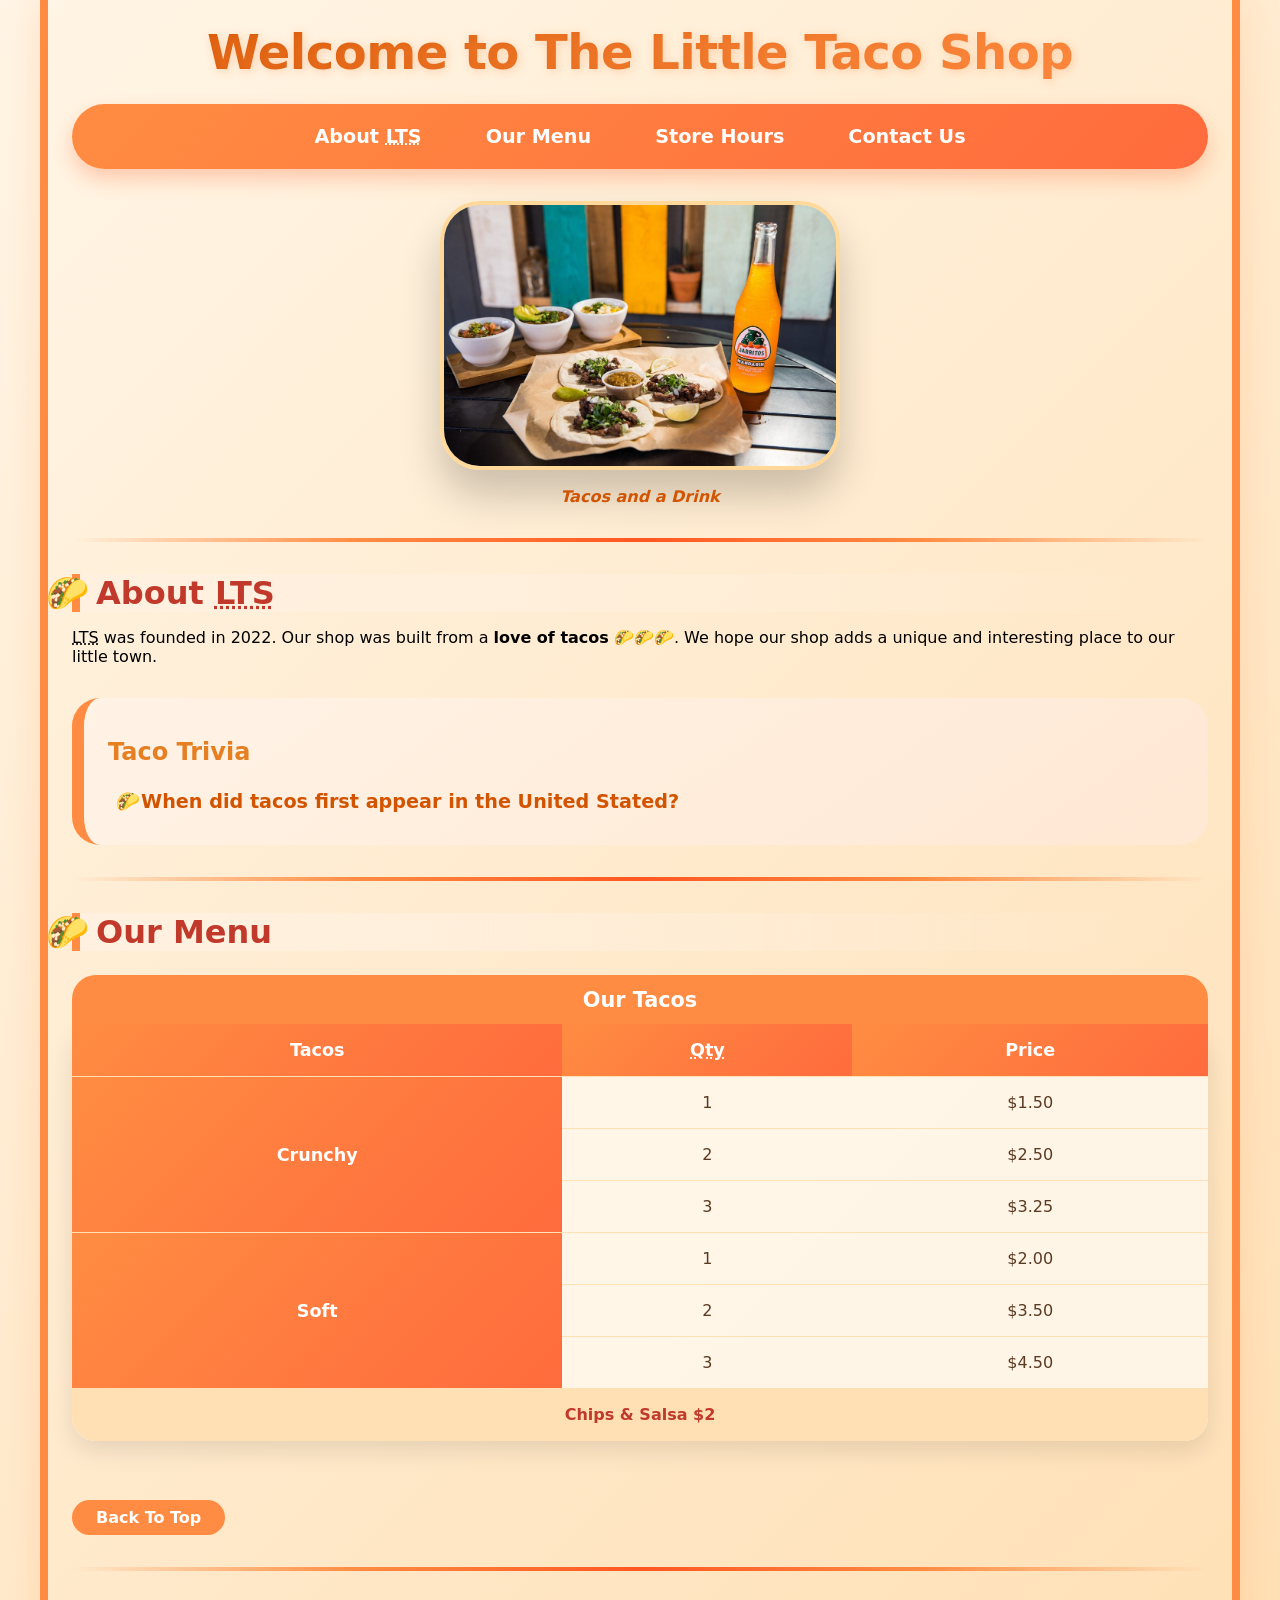
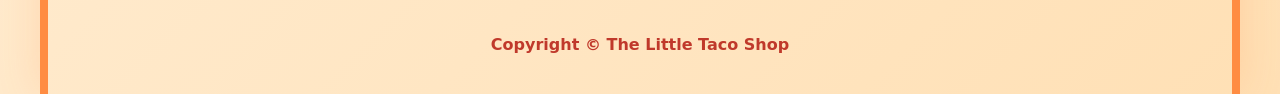
<file: index.html>
<!doctype html>
<html lang="en">
  <head>
    <meta charset="UTF-8" />
    <meta name="author" content="Dave Gray" />
    <meta
      name="description"
      content="The official website for The Little Taco Shop"
    />
    <title>The Little Taco Shop</title>
    <link rel="icon" href="favicon.ico" type="image/x-icon" />
    <link rel="stylesheet" href="css/style.css" />
  </head>

  <body>
    <header>
      <h1>Welcome to The Little Taco Shop</h1>
      <nav>
        <ul>
          <li>
            <a href="#about"
              >About <abbr title="The Little Taco Shop">LTS</abbr></a
            >
          </li>
          <li>
            <a href="#menu">Our Menu</a>
          </li>
          <li>
            <a href="hours.html">Store Hours</a>
          </li>
          <li>
            <a href="contact.html">Contact Us</a>
          </li>
        </ul>
      </nav>

      <figure>
        <img
          src="img/Tacos&Drinks.jpeg"
          alt="Tacos and a Drink"
          title="We love tacos!"
          width="400"
          height="267"
        />
        <figcaption>Tacos and a Drink</figcaption>
      </figure>
    </header>
    <hr />
    <main>
      <article id="about">
        <h2>About <abbr title="The Little Taco Shop">LTS</abbr></h2>
        <p>
          <abbr title="The Little Taco Shop">LTS</abbr> was founded in
          <time datetime="2022">2022</time>. Our shop was built from a
          <strong>love of tacos</strong> 🌮🌮🌮. We hope our shop adds a unique
          and interesting place to our little town.
        </p>
        <aside>
          <h3>Taco Trivia</h3>
          <details>
            <summary>When did tacos first appear in the United Stated?</summary>
            <p>
              Jeffrey M. Pilcher, taco historian and professor of history at the
              University of Minnesota, says the earliest mention of tacos in the
              United States are in a newspaper from
              <time datetime="1905">1905</time>. (Source:
              <cite
                ><a
                  href="https://www.smithsonianmag.com/arts-culture/where-did-the-taco-come-from-81228162/"
                  target="_blank"
                  >Smithsonian Magazine</a
                ></cite
              >)
            </p>
          </details>
        </aside>
      </article>
      <hr />
      <article id="menu">
        <h2>Our Menu</h2>
        <table>
          <caption>
            Our Tacos
          </caption>
          <thead>
            <tr>
              <th>Tacos</th>
              <th scope="col"><abbr title="Quantity">Qty</abbr></th>
              <th scope="col">Price</th>
            </tr>
          </thead>
          <tbody>
            <tr>
              <th scope="row" rowspan="3">Crunchy</th>
              <td>1</td>
              <td>$1.50</td>
            </tr>
            <tr>
              <td>2</td>
              <td>$2.50</td>
            </tr>
            <tr>
              <td>3</td>
              <td>$3.25</td>
            </tr>
            <tr>
              <th scope="row" rowspan="3">Soft</th>
              <td>1</td>
              <td>$2.00</td>
            </tr>
            <tr>
              <td>2</td>
              <td>$3.50</td>
            </tr>
            <tr>
              <td>3</td>
              <td>$4.50</td>
            </tr>
          </tbody>
          <tfoot>
            <tr>
              <td colspan="3">Chips &amp; Salsa $2</td>
            </tr>
          </tfoot>
        </table>
        <br />
        <p>
          <a href="#">Back To Top</a>
        </p>
      </article>
    </main>
    <hr />
    <footer>
      <p>Copyright &copy; The Little Taco Shop</p>
    </footer>
  </body>
</html>
</file>
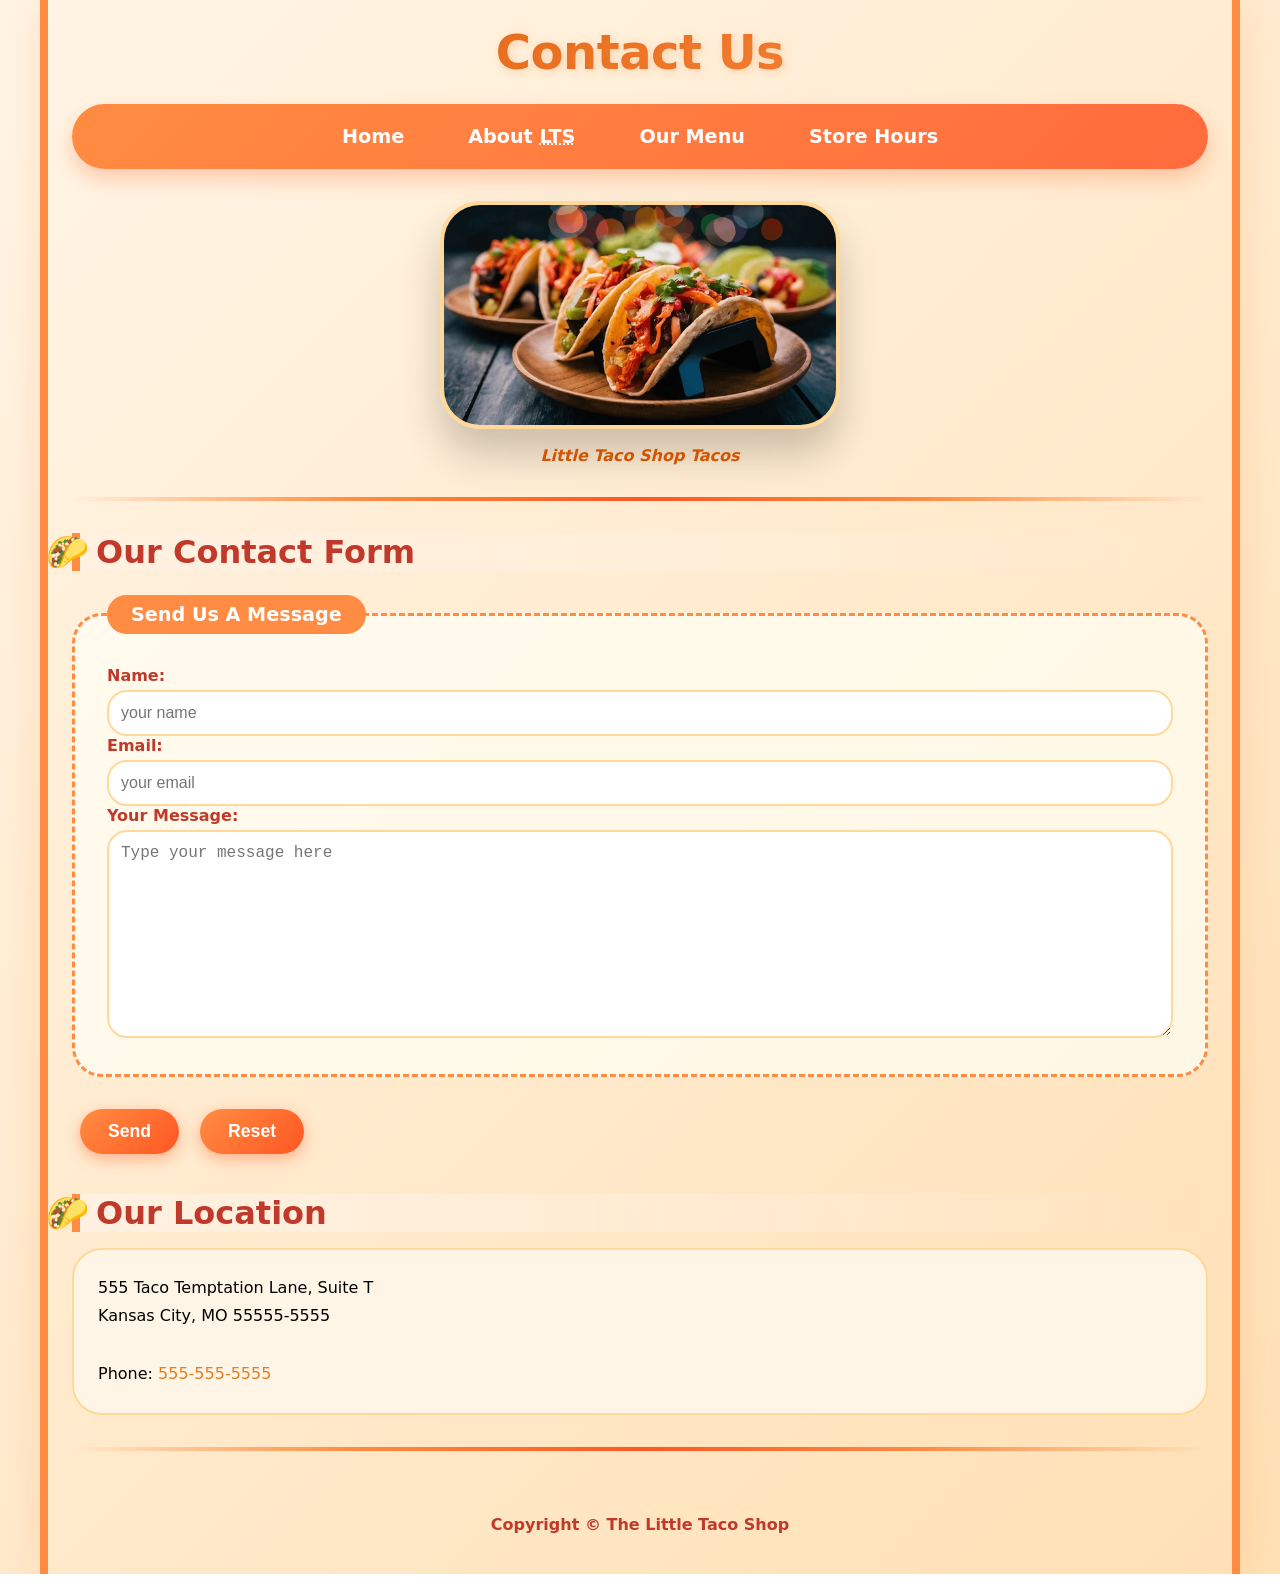
<file: contact.html>
<!doctype html>
<html lang="en">
  <head>
    <meta charset="UTF-8" />
    <meta name="author" content="Dave Gray" />
    <meta
      name="description"
      content="Contact information for The Little Taco Shop"
    />
    <title>Contact Us - LTS</title>
    <link rel="icon" href="favicon.ico" type="image/x-icon" />
    <link rel="stylesheet" href="css/style.css" />
  </head>

  <body>
    <header>
      <h1>Contact Us</h1>
      <nav>
        <ul>
          <li>
            <a href="/">Home</a>
          </li>
          <li>
            <a href="/#about"
              >About <abbr title="The Little Taco Shop">LTS</abbr></a
            >
          </li>
          <li>
            <a href="/#menu">Our Menu</a>
          </li>
          <li>
            <a href="hours.html">Store Hours</a>
          </li>
        </ul>
      </nav>

      <figure>
        <img
          src="img/Tacoscloseup.jpeg"
          alt="Little Taco Shop Tacos"
          title="Tacos ready to eat!"
          width="400"
          height="260"
        />
        <figcaption>Little Taco Shop Tacos</figcaption>
      </figure>
    </header>
    <hr />
    <main>
      <section>
        <h2>Our Contact Form</h2>

        <form action="https://httpbin.org/get" method="get">
          <fieldset>
            <legend>Send Us A Message</legend>
            <p>
              <label for="name">Name:</label>
              <input
                type="text"
                name="name"
                id="name"
                placeholder="your name"
                required
              />
            </p>
            <p>
              <label for="email">Email:</label>
              <input
                type="email"
                name="email"
                id="email"
                placeholder="your email"
                required
              />
            </p>
            <p>
              <label for="message">Your Message:</label>
              <br />
              <textarea
                name="message"
                id="message"
                cols="30"
                rows="10"
                placeholder="Type your message here"
              ></textarea>
            </p>
          </fieldset>
          <button type="submit">Send</button>
          <button type="reset">Reset</button>
        </form>
      </section>
      <section>
        <h2>Our Location</h2>
        <address>
          555 Taco Temptation Lane, Suite T<br />
          Kansas City, MO 55555-5555
          <br /><br />
          Phone: <a href="tel:+5555555555">555-555-5555</a>
        </address>
      </section>
    </main>
    <hr />
    <footer>
      <p>Copyright &copy; The Little Taco Shop</p>
    </footer>
  </body>
</html>
</file>
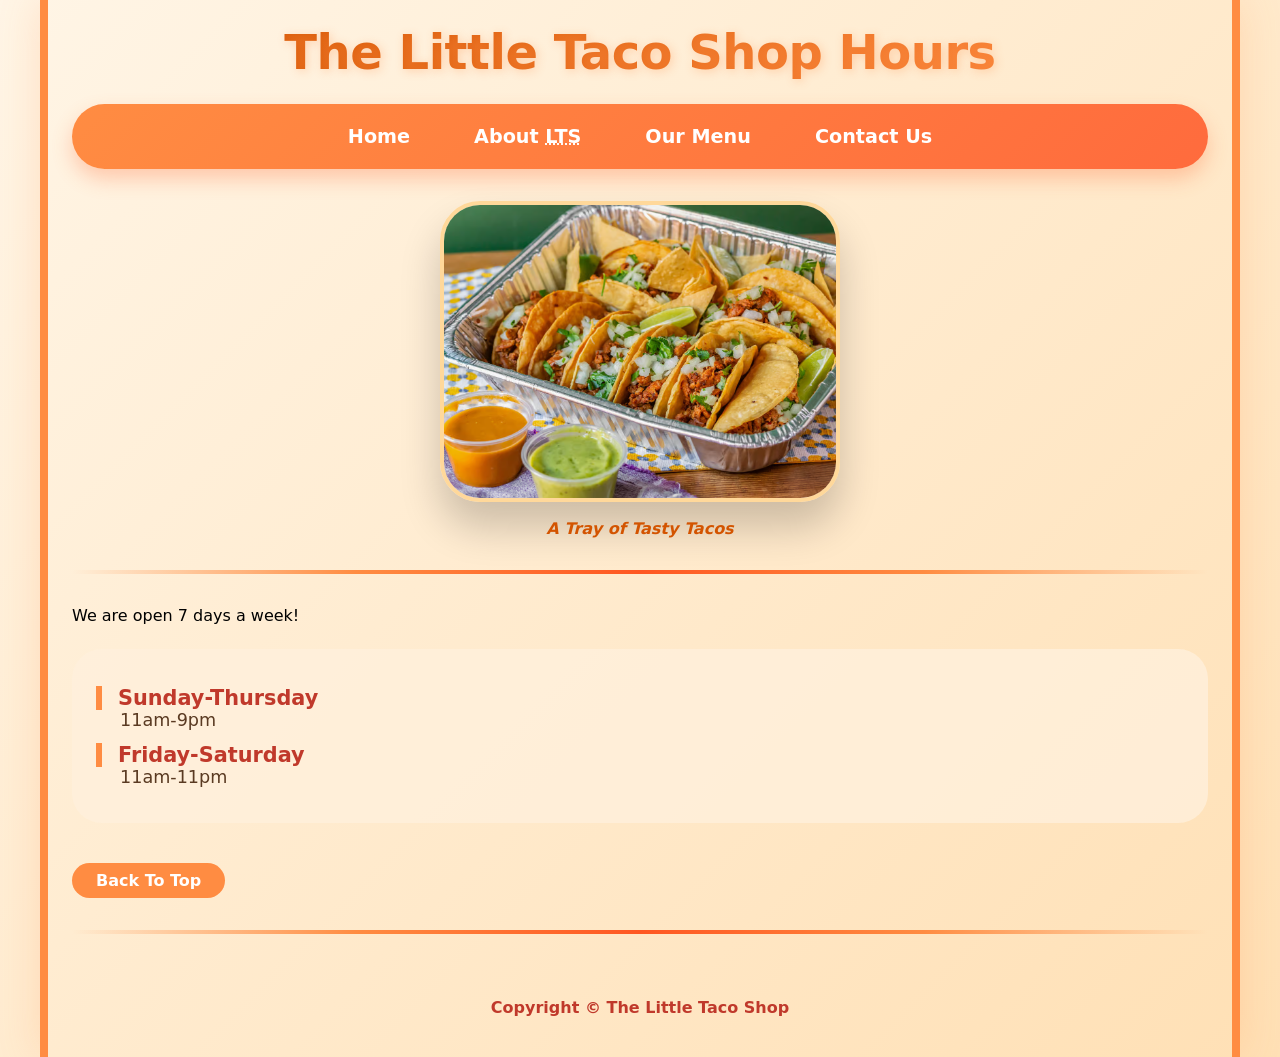
<file: hours.html>
<!doctype html>
<html lang="en">
  <head>
    <meta charset="UTF-8" />
    <meta name="author" content="Dave Gray" />
    <meta name="description" content="Store Hours for The Little Taco Shop" />
    <title>LTS Hours</title>
    <link rel="icon" href="favicon.ico" type="image/x-icon" />
    <link rel="stylesheet" href="css/style.css" />
  </head>

  <body>
    <header>
      <h1>The Little Taco Shop Hours</h1>
      <nav>
        <ul>
          <li>
            <a href="/">Home</a>
          </li>
          <li>
            <a href="/#about"
              >About <abbr title="The Little Taco Shop">LTS</abbr></a
            >
          </li>
          <li>
            <a href="/#menu">Our Menu</a>
          </li>
          <li>
            <a href="contact.html">Contact Us</a>
          </li>
        </ul>
      </nav>

      <figure>
        <img
          src="img/tacostray.jpeg"
          alt="A Tray of Tasty Tacos"
          title="We love trays of tacos!"
          width="400"
          height="267"
        />
        <figcaption>A Tray of Tasty Tacos</figcaption>
      </figure>
    </header>
    <hr />
    <main>
      <p>We are open 7 days a week!</p>
      <dl>
        <dt>Sunday-Thursday</dt>
        <dd>11am-9pm</dd>
        <dt>Friday-Saturday</dt>
        <dd>11am-11pm</dd>
      </dl>
      <p>
        <a href="#">Back To Top</a>
      </p>
    </main>
    <hr />
    <footer>
      <p>Copyright &copy; The Little Taco Shop</p>
    </footer>
  </body>
</html>
</file>
<file: css/style.css>
/* style.css - The Little Taco Shop */
/* A vibrant, food-themed, animated stylesheet */

/* ---------- CSS RESET & BASE ---------- */
* {
  margin: 0;
  padding: 0;
  box-sizing: border-box;
}

html {
  scroll-behavior: smooth;
}

body {
  background: linear-gradient(135deg, #fff5e6 0%, #ffe0b5 100%);
  font-family:
    "Segoe UI",
    "Poppins",
    system-ui,
    -apple-system,
    "Roboto",
    sans-serif;
  min-height: 100vh;
  max-width: 1200px;
  margin: 0 auto;
  padding: 1.5rem;
  border-left: 8px solid #ff8c42;
  border-right: 8px solid #ff8c42;
  box-shadow: 0 0 40px rgba(255, 140, 66, 0.2);
  animation: pageGlow 4s infinite alternate;
}

@keyframes pageGlow {
  0% {
    box-shadow: 0 0 20px rgba(255, 140, 66, 0.2);
    border-left-color: #ff8c42;
    border-right-color: #ff8c42;
  }
  100% {
    box-shadow: 0 0 50px rgba(255, 107, 53, 0.5);
    border-left-color: #ff5722;
    border-right-color: #ff5722;
  }
}

/* ---------- TYPOGRAPHY & TEXT ANIMATIONS ---------- */
h1 {
  font-size: 3rem;
  background: linear-gradient(135deg, #d35400, #ff8c42, #ff6b3d);
  background-size: 200% auto;
  -webkit-background-clip: text;
  background-clip: text;
  color: transparent;
  text-align: center;
  margin-bottom: 1.5rem;
  letter-spacing: -0.5px;
  animation:
    textShimmer 3s linear infinite,
    bounceIn 0.8s ease-out;
  text-shadow: 2px 2px 10px rgba(255, 140, 66, 0.3);
}

@keyframes textShimmer {
  0% {
    background-position: 0% 50%;
  }
  100% {
    background-position: 200% 50%;
  }
}

@keyframes bounceIn {
  0% {
    opacity: 0;
    transform: scale(0.3) rotate(-10deg);
  }
  50% {
    opacity: 1;
    transform: scale(1.05) rotate(2deg);
  }
  100% {
    transform: scale(1) rotate(0);
  }
}

h2 {
  font-size: 2rem;
  color: #c0392b;
  border-left: 8px solid #ff8c42;
  padding-left: 1rem;
  margin: 2rem 0 1rem 0;
  position: relative;
  animation: slideInLeft 0.6s ease-out;
  background: linear-gradient(90deg, #fff0e0, transparent);
}

h2::before {
  content: "🌮";
  position: absolute;
  left: -30px;
  top: 50%;
  transform: translateY(-50%);
  font-size: 1.8rem;
  opacity: 0;
  animation: popIn 0.5s ease-out 0.3s forwards;
}

@keyframes slideInLeft {
  from {
    opacity: 0;
    transform: translateX(-50px);
  }
  to {
    opacity: 1;
    transform: translateX(0);
  }
}

@keyframes popIn {
  to {
    opacity: 1;
    transform: translateY(-50%) scale(1.2);
  }
}

h3 {
  color: #e67e22;
  font-size: 1.5rem;
  margin: 1rem 0;
  animation: pulse 2s infinite;
}

@keyframes pulse {
  0%,
  100% {
    transform: scale(1);
    color: #e67e22;
  }
  50% {
    transform: scale(1.02);
    color: #ff8c42;
  }
}

/* ---------- NAVIGATION BAR ---------- */
nav {
  background: linear-gradient(135deg, #ff8c42, #ff6b3d);
  border-radius: 60px;
  padding: 0.8rem 2rem;
  margin: 1rem 0 2rem 0;
  box-shadow: 0 10px 20px rgba(255, 107, 53, 0.3);
  animation: navGlow 2s infinite alternate;
}

@keyframes navGlow {
  from {
    box-shadow: 0 5px 15px rgba(255, 107, 53, 0.3);
  }
  to {
    box-shadow: 0 15px 30px rgba(255, 107, 53, 0.6);
  }
}

nav ul {
  display: flex;
  justify-content: center;
  gap: 2rem;
  list-style: none;
  flex-wrap: wrap;
}

nav a {
  color: white;
  text-decoration: none;
  font-weight: bold;
  font-size: 1.2rem;
  padding: 0.5rem 1rem;
  border-radius: 30px;
  transition: all 0.3s ease;
  display: inline-block;
  position: relative;
}

nav a:hover {
  background: white;
  color: #ff6b3d;
  transform: translateY(-3px) scale(1.05);
  box-shadow: 0 5px 15px rgba(0, 0, 0, 0.2);
}

nav a::after {
  content: "🌮";
  position: absolute;
  right: -20px;
  top: 50%;
  transform: translateY(-50%) scale(0);
  transition: transform 0.3s ease;
  font-size: 1.2rem;
}

nav a:hover::after {
  transform: translateY(-50%) scale(1);
}

/* ---------- FIGURE & IMAGES ---------- */
figure {
  text-align: center;
  margin: 2rem 0;
  position: relative;
  animation: float 4s ease-in-out infinite;
}

@keyframes float {
  0%,
  100% {
    transform: translateY(0px);
  }
  50% {
    transform: translateY(-15px);
  }
}

img {
  max-width: 100%;
  height: auto;
  border-radius: 40px;
  box-shadow: 0 25px 40px rgba(0, 0, 0, 0.2);
  transition: all 0.4s cubic-bezier(0.2, 0.9, 0.4, 1.1);
  border: 4px solid #ffd89a;
}

img:hover {
  transform: scale(1.02) rotate(1deg);
  box-shadow: 0 30px 50px rgba(255, 107, 53, 0.4);
  border-color: #ff8c42;
}

figcaption {
  margin-top: 0.8rem;
  font-style: italic;
  color: #d35400;
  font-weight: bold;
  animation: fadeInUp 0.6s ease-out;
}

@keyframes fadeInUp {
  from {
    opacity: 0;
    transform: translateY(20px);
  }
  to {
    opacity: 1;
    transform: translateY(0);
  }
}

/* ---------- LINKS & BUTTONS ---------- */
a {
  color: #e67e22;
  text-decoration: none;
  transition: all 0.3s ease;
  position: relative;
}

a:not(nav a):hover {
  color: #c0392b;
  text-decoration: underline;
  transform: translateX(5px);
}

button,
.button,
[type="submit"],
[type="reset"] {
  background: linear-gradient(135deg, #ff8c42, #ff5722);
  color: white;
  border: none;
  padding: 12px 28px;
  font-size: 1.1rem;
  font-weight: bold;
  border-radius: 50px;
  cursor: pointer;
  transition: all 0.3s ease;
  margin: 0.5rem;
  box-shadow: 0 5px 15px rgba(255, 87, 34, 0.4);
  animation: buttonPulse 2s infinite;
}

@keyframes buttonPulse {
  0%,
  100% {
    box-shadow: 0 5px 15px rgba(255, 87, 34, 0.4);
  }
  50% {
    box-shadow: 0 8px 25px rgba(255, 87, 34, 0.7);
  }
}

button:hover,
[type="submit"]:hover,
[type="reset"]:hover {
  transform: translateY(-3px) scale(1.02);
  background: linear-gradient(135deg, #ff9f5e, #ff7043);
  box-shadow: 0 12px 25px rgba(255, 87, 34, 0.5);
}

button:active {
  transform: translateY(2px);
}

/* ---------- TABLE STYLES ---------- */
table {
  width: 100%;
  border-collapse: separate;
  border-spacing: 0;
  background: rgba(255, 248, 235, 0.9);
  border-radius: 24px;
  overflow: hidden;
  box-shadow: 0 10px 25px rgba(0, 0, 0, 0.1);
  margin: 1.5rem 0;
  animation: fadeInScale 0.7s ease-out;
}

@keyframes fadeInScale {
  from {
    opacity: 0;
    transform: scale(0.95);
  }
  to {
    opacity: 1;
    transform: scale(1);
  }
}

th,
td {
  padding: 1rem;
  text-align: center;
  border-bottom: 1px solid #ffe0b5;
  transition: all 0.2s ease;
}

th {
  background: linear-gradient(135deg, #ff8c42, #ff6b3d);
  color: white;
  font-weight: bold;
  font-size: 1.1rem;
}

tr:hover td {
  background: #fff3e0;
  transform: scale(1.01);
}

td {
  color: #5a3a22;
  font-weight: 500;
}

caption {
  background: #ff8c42;
  color: white;
  padding: 0.8rem;
  font-size: 1.3rem;
  font-weight: bold;
  border-radius: 20px 20px 0 0;
  caption-side: top;
}

tfoot td {
  background: #ffe0b5;
  font-weight: bold;
  color: #c0392b;
}

/* ---------- FORM STYLES ---------- */
fieldset {
  border: 3px dashed #ff8c42;
  border-radius: 30px;
  padding: 2rem;
  margin: 1.5rem 0;
  background: rgba(255, 255, 245, 0.7);
  animation: borderPulse 3s infinite;
}

@keyframes borderPulse {
  0%,
  100% {
    border-color: #ff8c42;
    border-style: dashed;
  }
  50% {
    border-color: #ff5722;
    border-style: solid;
  }
}

legend {
  background: #ff8c42;
  color: white;
  padding: 0.5rem 1.5rem;
  border-radius: 40px;
  font-weight: bold;
  font-size: 1.2rem;
  animation: bounce 1s ease infinite;
}

@keyframes bounce {
  0%,
  100% {
    transform: translateY(0);
  }
  50% {
    transform: translateY(-3px);
  }
}

label {
  font-weight: bold;
  color: #c0392b;
  display: inline-block;
  margin-bottom: 0.3rem;
}

input,
textarea {
  width: 100%;
  padding: 12px;
  border: 2px solid #ffd89a;
  border-radius: 20px;
  font-size: 1rem;
  transition: all 0.3s ease;
  background: white;
}

input:focus,
textarea:focus {
  outline: none;
  border-color: #ff8c42;
  box-shadow: 0 0 0 3px rgba(255, 140, 66, 0.3);
  transform: scale(1.01);
}

/* ---------- ASIDE & DETAILS ---------- */
aside {
  background: linear-gradient(145deg, #fff3e6, #ffe8d4);
  border-left: 12px solid #ff8c42;
  border-radius: 28px;
  padding: 1.5rem;
  margin: 2rem 0;
  animation: slideInRight 0.7s ease-out;
  transition: all 0.3s ease;
}

aside:hover {
  transform: translateX(5px);
  box-shadow: -5px 5px 20px rgba(255, 140, 66, 0.2);
}

@keyframes slideInRight {
  from {
    opacity: 0;
    transform: translateX(40px);
  }
  to {
    opacity: 1;
    transform: translateX(0);
  }
}

details {
  cursor: pointer;
  padding: 0.5rem;
}

summary {
  font-weight: bold;
  color: #d35400;
  font-size: 1.2rem;
  transition: all 0.2s;
  list-style: none;
  position: relative;
  padding-left: 25px;
}

summary::before {
  content: "🌮";
  position: absolute;
  left: 0;
  transition: transform 0.3s;
}

details[open] summary::before {
  transform: rotate(90deg);
}

summary:hover {
  color: #ff8c42;
  transform: scale(1.02);
}

/* ---------- DL LIST (HOURS) ---------- */
dl {
  background: rgba(255, 240, 220, 0.8);
  border-radius: 30px;
  padding: 1.5rem;
  margin: 1.5rem 0;
  animation: fadeInUp 0.6s ease-out;
}

dt {
  font-weight: bold;
  color: #c0392b;
  font-size: 1.3rem;
  margin-top: 0.8rem;
  border-left: 6px solid #ff8c42;
  padding-left: 1rem;
  animation: slideInLeft 0.4s ease-out;
}

dd {
  margin-left: 1.5rem;
  margin-bottom: 0.8rem;
  color: #5a3a22;
  font-size: 1.1rem;
}

/* ---------- ADDRESS ---------- */
address {
  background: #fff5e6;
  padding: 1.5rem;
  border-radius: 30px;
  font-style: normal;
  line-height: 1.8;
  border: 2px solid #ffd89a;
  transition: all 0.3s;
  animation: fadeInUp 0.5s ease-out;
}

address:hover {
  border-color: #ff8c42;
  transform: translateY(-3px);
  box-shadow: 0 10px 20px rgba(255, 140, 66, 0.2);
}

/* ---------- HR DIVIDERS ---------- */
hr {
  border: none;
  height: 4px;
  background: linear-gradient(
    90deg,
    transparent,
    #ff8c42,
    #ff5722,
    #ff8c42,
    transparent
  );
  margin: 2rem 0;
  border-radius: 5px;
  animation: hrExpand 1.5s ease-out;
}

@keyframes hrExpand {
  from {
    width: 0;
    margin-left: auto;
    margin-right: auto;
  }
  to {
    width: 100%;
  }
}

/* ---------- BACK TO TOP LINK ---------- */
p a[href="#"] {
  display: inline-block;
  background: #ff8c42;
  color: white;
  padding: 0.5rem 1.5rem;
  border-radius: 40px;
  font-weight: bold;
  margin-top: 1rem;
  transition: all 0.3s ease;
  animation: float 3s infinite;
}

p a[href="#"]:hover {
  background: #ff5722;
  transform: translateY(-3px) scale(1.05);
  text-decoration: none;
  box-shadow: 0 8px 20px rgba(255, 87, 34, 0.4);
}

/* ---------- FOOTER ---------- */
footer {
  text-align: center;
  padding: 2rem 0 1rem 0;
  color: #c0392b;
  font-weight: bold;
  position: relative;
  animation: fadeInUp 0.8s ease-out;
}

footer p {
  animation: pulse 3s infinite;
}

/* ---------- RESPONSIVE DESIGN ---------- */
@media (max-width: 768px) {
  body {
    padding: 1rem;
    border-left-width: 4px;
    border-right-width: 4px;
  }

  h1 {
    font-size: 2rem;
  }

  h2 {
    font-size: 1.5rem;
  }

  nav ul {
    gap: 0.8rem;
  }

  nav a {
    font-size: 0.9rem;
    padding: 0.4rem 0.8rem;
  }

  th,
  td {
    padding: 0.6rem;
    font-size: 0.9rem;
  }

  table {
    font-size: 0.85rem;
  }

  fieldset {
    padding: 1rem;
  }
}

/* ---------- CUSTOM SCROLLBAR (Food themed) ---------- */
::-webkit-scrollbar {
  width: 12px;
}

::-webkit-scrollbar-track {
  background: #ffe0b5;
  border-radius: 10px;
}

::-webkit-scrollbar-thumb {
  background: linear-gradient(135deg, #ff8c42, #ff5722);
  border-radius: 10px;
}

::-webkit-scrollbar-thumb:hover {
  background: linear-gradient(135deg, #ffa05e, #ff7043);
}

/* ---------- SELECTION STYLES ---------- */
::selection {
  background: #ff8c42;
  color: white;
}

/* ---------- PRINT STYLES ---------- */
@media print {
  body {
    border: none;
    animation: none;
  }

  nav,
  button,
  .button,
  [type="submit"],
  [type="reset"] {
    display: none;
  }

  img {
    filter: grayscale(100%);
  }
}
</file>
